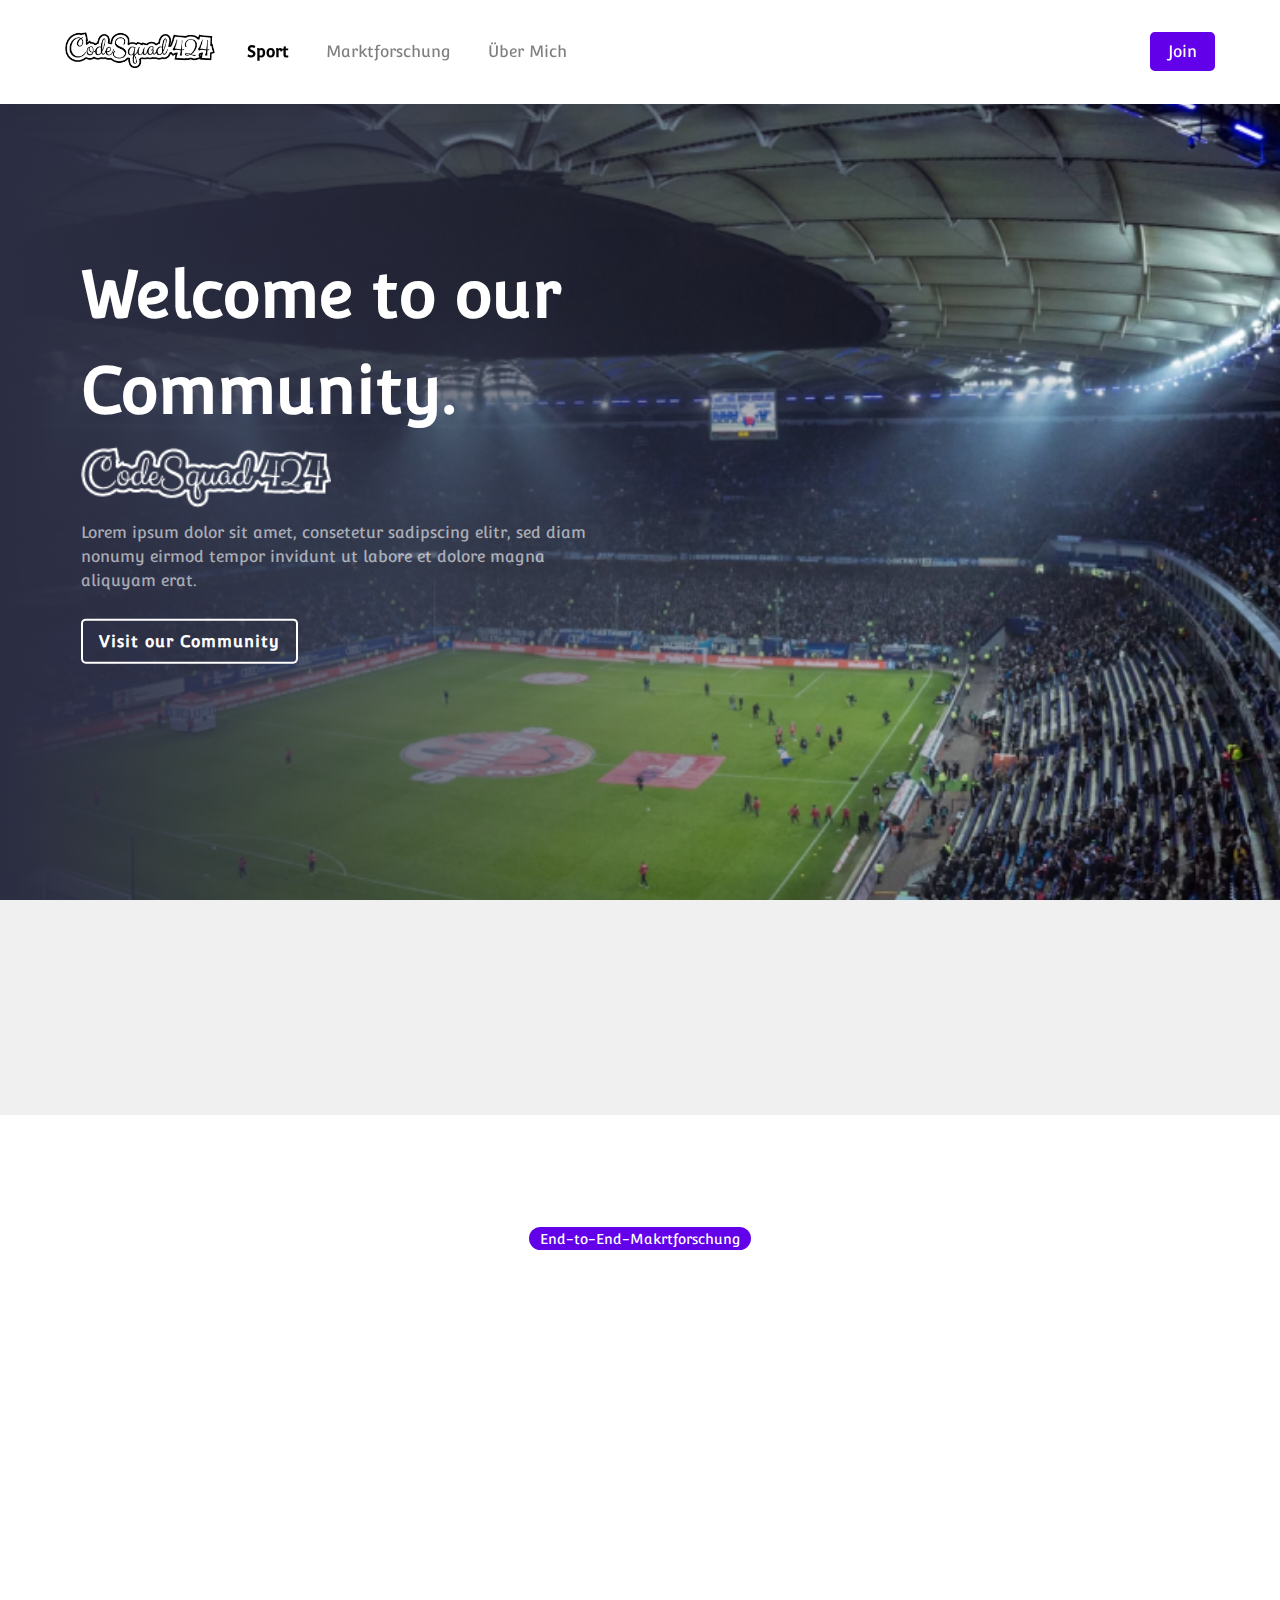
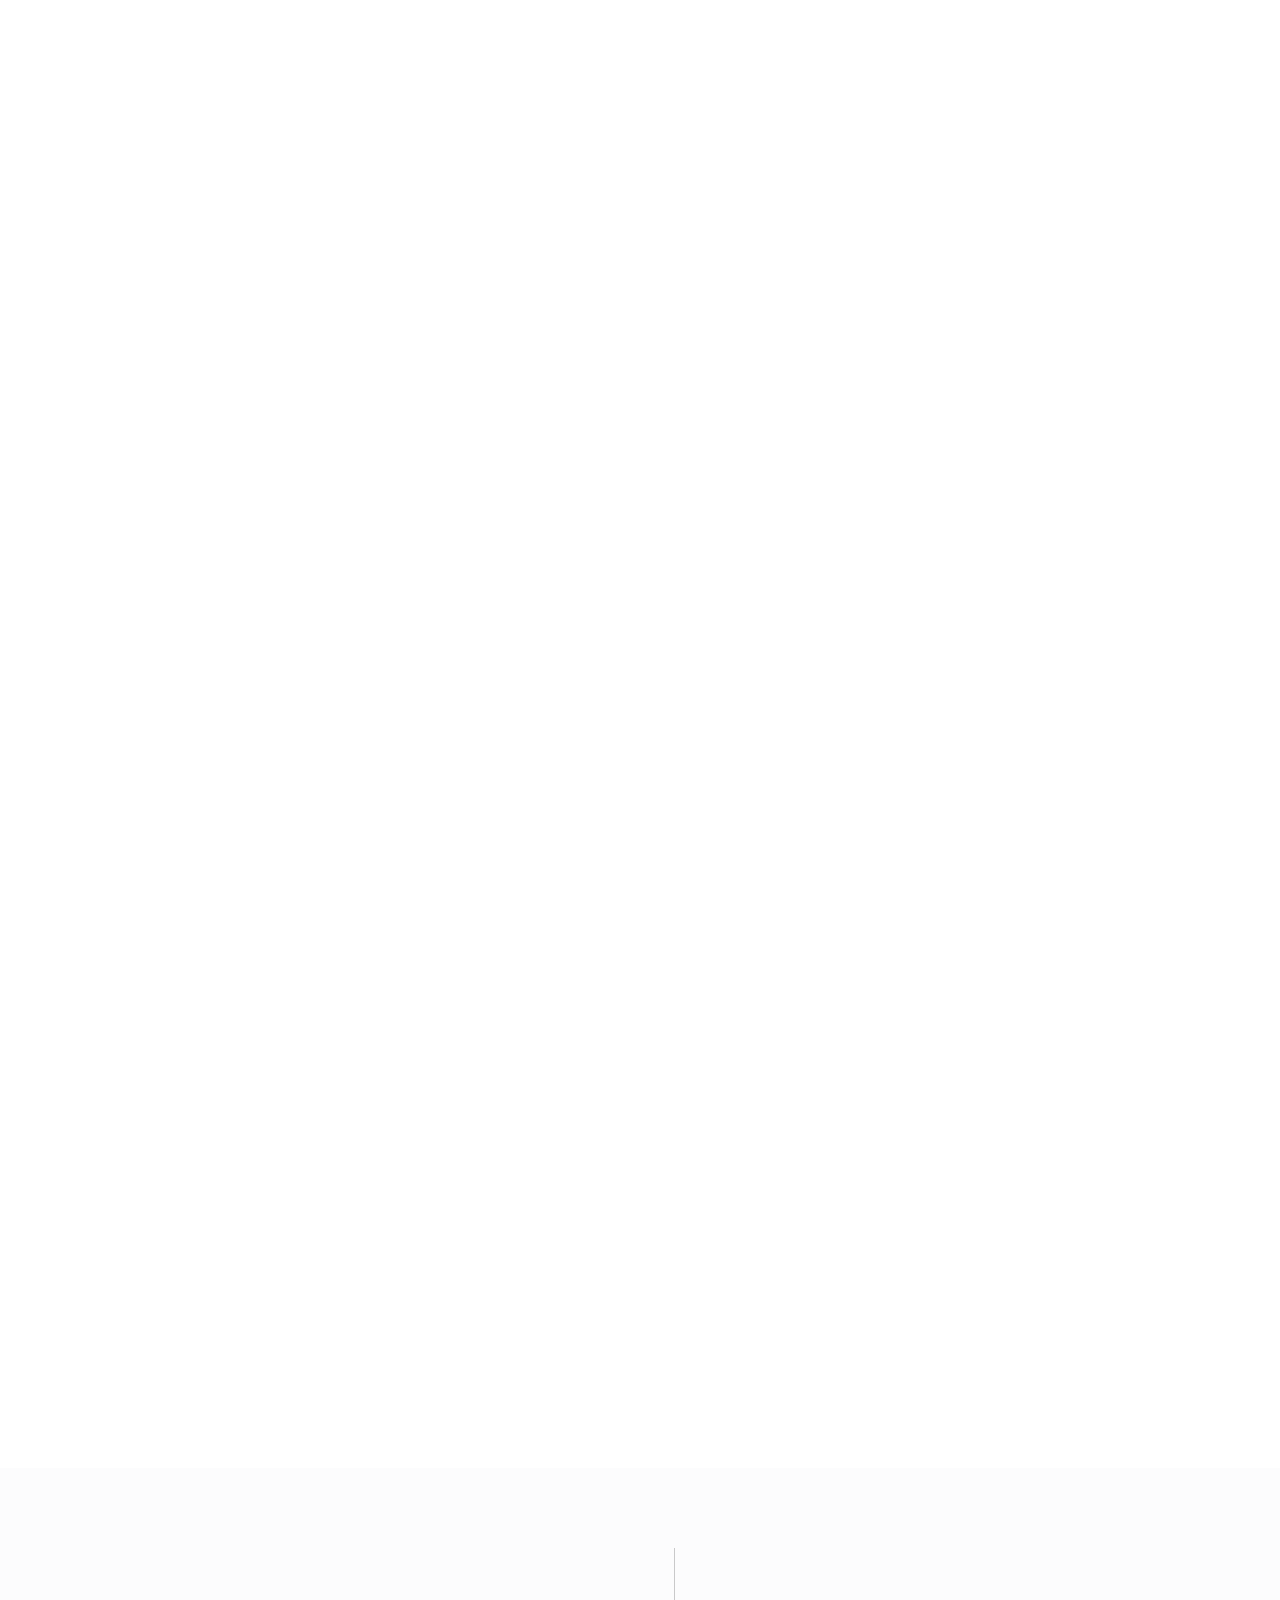
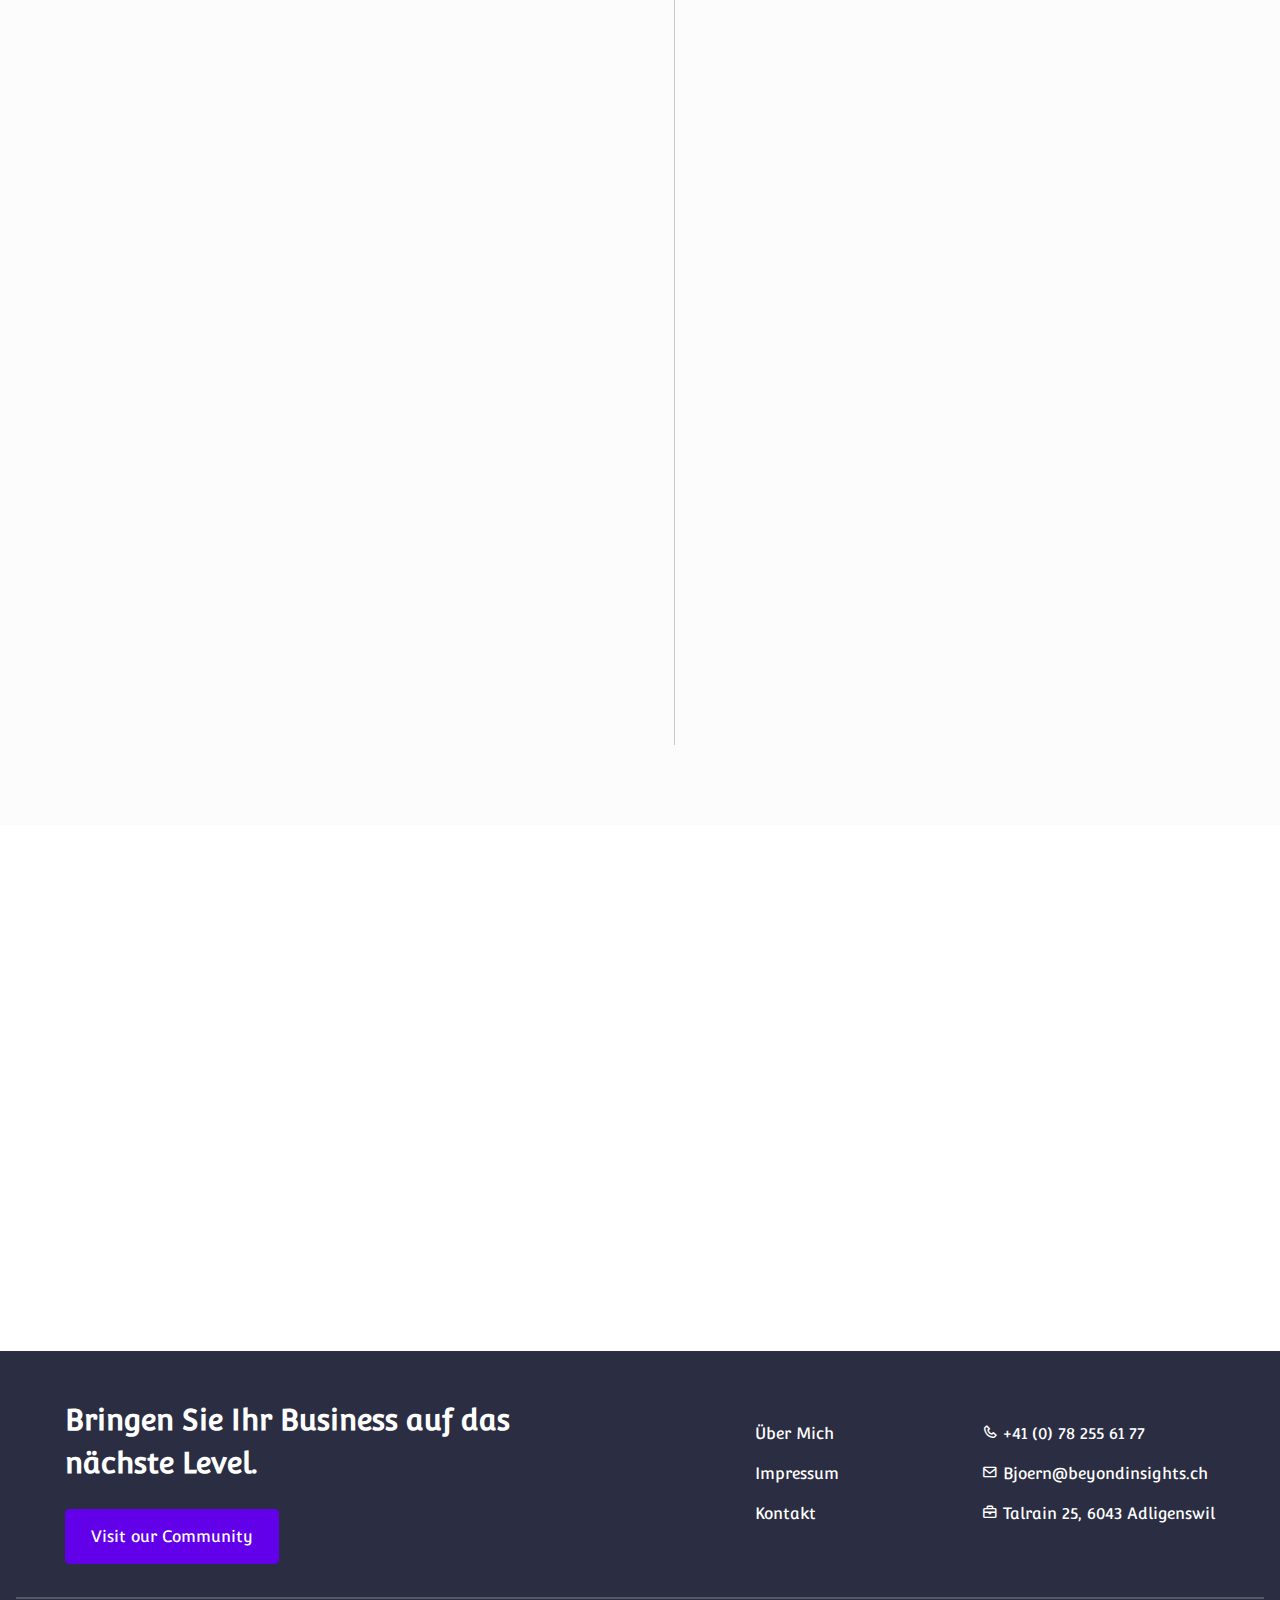
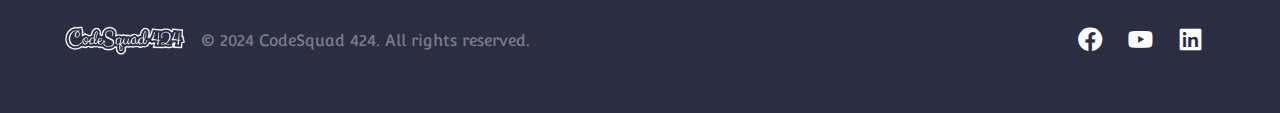
<file: index.html>
<!DOCTYPE html>
<html lang="en">
<head>
    <meta charset="UTF-8">
    <meta name="viewport" content="width=device-width, initial-scale=1.0">
    <title>CodeSquad 424 | A skilled coding squad</title>

    <!-- ========== link favicon image ====================== -->
     <link rel="shortcut icon" href="./images/favicon.ico" type="image/x-icon">
    <!-- ========== link favicon image ====================== -->

    <!-- ========== link all css files ================ -->
     <link rel="stylesheet" href="./css/style.css">
     <link rel="stylesheet" href="./css/responsive/mobileView.css">
     <link rel="stylesheet" href="./css/responsive/tablateView.css">
     <link rel="stylesheet" href="./css/responsive/miniView.css">
    <!-- ========== link all css files ================ -->

    <!-- ============== link aos html file ===================== -->
    <link rel="stylesheet" href="https://unpkg.com/aos@next/dist/aos.css" />
    <!-- ============== link aos html file ===================== -->

    <!-- boxicons cdn -->
    <link href='https://unpkg.com/boxicons@2.1.4/css/boxicons.min.css' rel='stylesheet'>
    <!-- boxicons cdn -->

</head>
<body>

    <!-- =============== Header Section Stat --------------------- -->
     <header>
        <div class="navigation_menus">
            <nav class="mxw">
                <!-- nav left area start -->
                 <div class="nav_left">
                    <a href="index.html"><img src="./images/logo.png" alt="logo" class="nav_logo"></a>

                    <!-- nav items -->
                     <ul class="nav_list" id="navBar">
                        <li><a href="index.html" class="active_link">Sport</a></li>
                        <li><a href="./maintenance.html">Marktforschung</a></li>
                        <li><a href="./maintenance.html">Über Mich</a></li>
                        <li id="close"><i class='bx bx-x'></i></li>
                     </ul>
                    <!-- nav items -->
                 </div>
                <!-- nav left area end -->

                <!-- nav right area start -->
                 <div class="nav_right">
                    <a href="https://web.facebook.com/groups/ctgonline424awd" target="_blank" rel="noopener noreferrer">Join</a>
                    <span id="bar"><i class='bx bx-menu-alt-right'></i></span>
                 </div>
                <!-- nav right area end -->
            </nav>
        </div>


        <!-- ========== header contents start ============== -->
         <div class="header_contents mxw">
            <div class="contents">
                <h1 data-aos="fade-up">Welcome to our Community. <img src="./images/logo_white.png" alt="logo" class="c_name"></h1>
                <p class="head_text">
                    Lorem ipsum dolor sit amet, consetetur sadipscing elitr, sed diam nonumy eirmod tempor invidunt ut labore et dolore magna aliquyam erat.
                </p>

                <a href="https://web.facebook.com/groups/ctgonline424awd" target="_blank" rel="noopener noreferrer" class="visit_cmnty">Visit our Community</a>
            </div>
         </div>
        <!-- ========== header contents end ============== -->

     </header>
    <!-- =============== Header Section End --------------------- -->


    <!-- ================== brand section start ================================= -->
     <section class="brand w_hundred">
        <div class="brand_images mxw">
            <img data-aos="fade-up" src="./images/brands/olympic.png" alt="Olympic" class="brand_img">
            <img data-aos="fade-up" src="./images/brands/iihf.png" alt="IIHF" class="brand_img resize">
            <img data-aos="fade-up" src="./images/brands/spfl.png" alt="SPFL" class="brand_img">
            <img data-aos="fade-up" src="./images/brands/champions_league.png" alt="Champions League" class="brand_img">
            <img data-aos="fade-up" src="./images/brands/uefa.png" alt="UEFA" class="brand_img">
        </div>
     </section>
    <!-- ================== brand section end ================================= -->


    <!-- ===================== End to End Section start ======================= -->
     <section class="end_to_end w_hundred">

        <div class="ete mxw">
            <!-- == end to end head text === -->
            <div class="ete_title">
                <span>End-to-End-Makrtforschung</span>
                <h2 data-aos="fade-up">Gewinnen Sie tiefgehende Sport Insights</h2>
                <p data-aos="fade-up" class="ete_para">
                    Gewinnen Sie tiefgehende Sport Insights, um fundierte Entscheidungen zu treffen, strategische Planungen zu optimieren und Ihre Geschäftsziele durch präzise Daten und Analysen zu erreichen.
                </p>
            </div>
            <!-- == end to end head text === -->


            <!-- end to end contents -->
             <div class="end_to_end_contents">

                <!-- dual card -->
                 <div class="dualcard">
                    <!-- ete card -->
                 <div class="ete_card">
                    <img data-aos="fade-up" src="./images/ete-card/e1.png" alt="card" class="card_img">
                    <strong data-aos="fade-up">Fanbindung</strong>
                    <p data-aos="fade-up" class="ete_card_texts">
                        Nutzen Sie umfangreiche Daten, um Ihr Verständnis und Ihre Verbindung zu den Fans zu vertiefen
                    </p>
                 </div>
                <!-- ete card -->

                <!-- ete card -->
                <div class="ete_card">
                    <img data-aos="fade-up" src="./images/ete-card/e2.png" alt="card" class="card_img">
                    <strong data-aos="fade-up">Performance Reporting</strong>
                    <p data-aos="fade-up" class="ete_card_texts">
                        Nutzen sie Performance Reporting für Ihre Medien- und Sponsoringpartner, die wichtige Kennzahlen wie Zielgruppe, Sichtbarkeit und Fanprofile abdecken.
                    </p>
                 </div>
                <!-- ete card -->
                 </div>
                <!-- dual card -->

                <!-- ete runner -->
                 <div class="ete_runner">
                    <img data-aos="fade-up" src="./images/ete-card/run.png" alt="runner" class="runner">
                 </div>
                <!-- ete runner -->

                <!-- dual card -->
                <div class="dualcard">
                    <!-- ete card -->
                 <div class="ete_card">
                    <img data-aos="fade-up" src="./images/ete-card/e3.png" alt="card" class="card_img">
                    <strong data-aos="fade-up">Verkaufsbotschaften</strong>
                    <p data-aos="fade-up" class="ete_card_texts">
                        Unterstützung bei der Erstellung von insightsbasierten Sales Messages für Verkaufsaktivitäten in den Bereichen Medien, Sponsoring und Licensing.
                    </p>
                 </div>
                <!-- ete card -->

                <!-- ete card -->
                <div class="ete_card">
                    <img data-aos="fade-up" src="./images/ete-card/e4.png" alt="card" class="card_img">
                    <strong data-aos="fade-up">Strategische Entscheidungen</strong>
                    <p data-aos="fade-up" class="ete_card_texts">
                        Erhalten Sie Daten und Insights für Ihre internen strategischen Entscheidungen, einschliesslich Markenbildung, Rechtepakete, Wachstumsstrategien und Formatentwicklung.
                    </p>
                 </div>
                <!-- ete card -->
                 </div>
                <!-- dual card -->

             </div>
            <!-- end to end contents -->
            
        </div>
     </section>
    <!-- ===================== End to End Section end ======================= -->


    <!-- ====================== Bereiche section start ===================== -->
     <section class="bereiche w_hundred">

        <div class="bereiche_contents mxw">
            <!-- about bereiche -->
            <div class="about_bereiche">

                <!-- bereiche left contents -->
                <div data-aos="fade-up" class="bereiche_left_contents">
                    <span>Bereiche</span>
                    <h3>Titel zu Insights Bereiche</h3>
                    <p class="bereiche_para">
                        Lorem ipsum dolor sit amet, consetetur sadipscing elitr, sed diam nonumy eirmod tempor invidunt ut labore et dolore magna
                    </p>
                </div>
                <!-- bereiche left contents -->

                <!-- bereiche right image -->
                 <div class="bereiche_right_img">
                    <img data-aos="fade-up" src="./images/bereiche/stadium.png" alt="stadium" class="bereiche_img">
                 </div>
                <!-- bereiche right image -->
            </div>
            <!-- about bereiche -->

        </div>

        <!-- ==== bereiche cards ========== -->
         <div class="bereiche_cards w_hundred">

            <div class="bereiche_card_container mxw">

                <!-- bereiche card -->
                <div data-aos="fade-up" class="bereiche_card">
                    <img src="./images/bereiche/b1.png" alt="Bereiche Card" class="bereiche_card_img">
                    <strong>Zuschauerzahlen</strong>
                    <p class="bereiche_card_para">
                        Berichte angepasst an Ihre Bedürfnisse für strategisch wertvolle Entscheidungen. Zusammenarbeit mit externen.
                    </p>
                </div>
                <!-- bereiche card -->

                <!-- bereiche card -->
                <div data-aos="fade-up" class="bereiche_card">
                    <img src="./images/bereiche/b2.png" alt="Bereiche Card" class="bereiche_card_img">
                    <strong>Sponsoring-Analyse</strong>
                    <p class="bereiche_card_para">
                        Sponsoring-Analysen für Bedürfnisse klare Partnerschaftsdiskussionen Bedürfnisse, Analysen für klare und maximale Vorteile. strategisch wertvolle.
                    </p>
                </div>
                <!-- bereiche card -->

                <!-- bereiche card -->
                <div data-aos="fade-up" class="bereiche_card">
                    <img src="./images/bereiche/b3.png" alt="Bereiche Card" class="bereiche_card_img">
                    <strong>Marktforschung</strong>
                    <p class="bereiche_card_para">
                        Direkte oder externe Forschung liefert relevante Insights, beleuchtet Fanverhalten, oder externe Forschung liefert relevante und unterstützt strategische Entscheidungen.
                    </p>
                </div>
                <!-- bereiche card -->

                <!-- bereiche card -->
                <div data-aos="fade-up" class="bereiche_card">
                    <img src="./images/bereiche/b4.png" alt="Bereiche Card" class="bereiche_card_img">
                    <strong>Analyse Digitaler Kanäle</strong>
                    <p class="bereiche_card_para">
                        Analyse sozialer Strategien Medien und Websites liefert handlungsorientierte Bedürfnisse Erkenntnisse zur Optimierung und Fanbindung.
                    </p>
                </div>
                <!-- bereiche card -->

                <!-- bereiche card -->
                <div data-aos="fade-up" class="bereiche_card">
                    <img src="./images/bereiche/b5.png" alt="Bereiche Card" class="bereiche_card_img">
                    <strong>Integration der Insights</strong>
                    <p class="bereiche_card_para">
                        Erkenntnisse werden zugänglich und strategisch Bedürfnisse umsetzbar gemacht. Zur Optimierung und Fanbindung.
                    </p>
                </div>
                <!-- bereiche card -->

                <!-- bereiche card -->
                <div data-aos="fade-up" class="bereiche_card">
                    <img src="./images/bereiche/b6.png" alt="Bereiche Card" class="bereiche_card_img">
                    <strong>Ausrichtung auf Ihre Ziele</strong>
                    <p class="bereiche_card_para">
                        Verbesserung der Forschungsfähigkeiten durch Expertise, Bedürfnisse, Unterstützung und effektive Zusammenarbeit mit externen Agenturen.
                    </p>
                </div>
                <!-- bereiche card -->

            </div>

         </div>
        <!-- ==== bereiche cards ========== -->

     </section>
    <!-- ====================== Bereiche section end ===================== -->


    <!-- ==================== br consulting section start ===================== -->
     <section class="br_consulting w_hundred">
        <div class="br_consulting_container mxw">
            <!-- === br_consng =========== -->
            <div class="br_consulting_left">

                <!-- ====== br_consng top ===== -->
                <div class="br_cnsng_top">
                    <div class="br_consng_content">
                        <img data-aos="fade-up" src="./images/logo_2.png" alt="logo" class="br_consng_logo">
                        <div data-aos="fade-up" class="infos">
                            <span>BR Consulting</span>
                            <strong>Erstgespräch</strong>
                        </div>

                        <!-- details -->
                        <div data-aos="fade-up" class="details">

                            <div class="time">
                                <i class='bx bx-time-five'></i>
                                <span>30 min</span>
                            </div>

                            <div class="meeting_type">
                                <i class='bx bx-phone'></i>
                                <strong>Phone call</strong>
                            </div>

                        </div>
                        <!-- details -->

                        <div data-aos="fade-up" class="descriptions">
                            <p>This is an example of a meeting you would have with a potential customer to demonstrate your product.</p>
                        </div>

                    </div>
                </div>
                <!-- ====== br_consng top ===== -->

                <div data-aos="fade-up" class="br_cnsng_bottom">
                    <a href="#">Cookie settings</a>
                    <a href="#" class="black">Report abuse</a>
                </div>
            </div>
            <!-- === br_consng =========== -->


            <!-- ========== br consulting right part =========== -->
             <div class="br_consuting_right">
                <strong data-aos="fade-up">Select a Date & Time</strong>
                <!-- calander -->
                 <img data-aos="fade-up" src="./images/calendar.png" alt="calander" class="calander" title="It is not a dynamic calendar. It's just an image.">
                <!-- calander -->

                <!-- time zone -->
                 <div data-aos="fade-up" class="time_zone">
                    <strong>Time zone</strong>
                    <div class="select_item">
                        <i class='bx bx-world'></i>
                        <select name="time" id="time">
                            <option value="Central European Time (8:11pm)">Central European Time (8:11pm)</option>
                            <option value="Central European Time (8:11pm)">Central Germany Time (8:11pm)</option>
                            <option value="Central European Time (8:11pm)">Central France Time (8:11pm)</option>
                            <option value="Central European Time (8:11pm)">Central Spain Time (8:11pm)</option>
                            <option value="Central European Time (8:11pm)">Central Belgium Time (8:11pm)</option>
                        </select>
                    </div>
                 </div>
                <!-- time zone -->

                <!-- button -->
                 <div data-aos="fade-up" class="troubleshooting_button">
                    <a href="./maintenance.html"><i class='bx bx-wrench'></i> Troubleshooting</a>
                 </div>
                <!-- button -->

             </div>
            <!-- ========== br consulting right part =========== -->

        </div>
     </section>
    <!-- ==================== br consulting section end ===================== -->


    <!-- ====================== faq section start ============================== -->
     <section class="faq w_hundred">
        <div class="faq_container mxw">
            <!-- faq left -->
            <div data-aos="fade-up" class="faq_left">
                <span>FAQ</span>
                <h4>Häufig gestellte Fragen</h4>
                <p class="faq_para">
                    Hier finden Sie Antworten auf häufig gestellte Fragen zu meinen Dienstleistungen und Forschungsansätzen.
                </p>
            </div>
            <!-- faq left -->

            <!-- faq right -->
            <div data-aos="fade-up" class="faq_right">
                <!-- faq contents -->
                <li>
                    <label for="first_faq">Lorem ipsum dolor sit amet <span><i class='bx bx-down-arrow-circle' ></i></span></label>
                    <input type="radio" name="accordion" id="first_faq" checked>
                    <div class="faq_content">
                        <p>Lorem ipsum dolor sit amet consectetur, adipisicing elit. Sunt reprehenderit odit quod inventore maiores ipsa sed facilis itaque commodi, perspiciatis, alias doloribus voluptates possimus quaerat incidunt nostrum laborum? Cupiditate, iure! </p>
                    </div>
                </li>
                <!-- faq contents -->

                <!-- faq contents -->
                <li>
                    <label for="second_faq">Lorem ipsum dolor sit amet <span><i class='bx bx-down-arrow-circle' ></i></span></label>
                    <input type="radio" name="accordion" id="second_faq">
                    <div class="faq_content">
                        <p>Lorem ipsum dolor sit amet consectetur, adipisicing elit. Sunt reprehenderit odit quod inventore maiores ipsa sed facilis itaque commodi, perspiciatis, alias doloribus voluptates possimus quaerat incidunt nostrum laborum? Cupiditate, iure! </p>
                    </div>
                </li>
                <!-- faq contents -->

                <!-- faq contents -->
                <li>
                    <label for="third_faq">Lorem ipsum dolor sit amet <span><i class='bx bx-down-arrow-circle' ></i></span></label>
                    <input type="radio" name="accordion" id="third_faq">
                    <div class="faq_content">
                        <p>Lorem ipsum dolor sit amet consectetur, adipisicing elit. Sunt reprehenderit odit quod inventore maiores ipsa sed facilis itaque commodi, perspiciatis, alias doloribus voluptates possimus quaerat incidunt nostrum laborum? Cupiditate, iure! </p>
                    </div>
                </li>
                <!-- faq contents -->
            </div>
            <!-- faq right -->
        </div>

     </section>
    <!-- ====================== faq section end ============================== -->


    <!-- ===================== footer section start ============================== -->
     <footer class="w_hundred">
        <!-- footer_content -->
         <div class="footer_content mxw">
            <!-- footer left -->
             <div class="footer_left">
                <h5>Bringen Sie Ihr Business auf das nächste Level.</h5>
                <a href="https://web.facebook.com/groups/ctgonline424awd" target="_blank" rel="noopener noreferrer">Visit our Community</a>
             </div>
            <!-- footer left -->

            <!-- footer right -->
             <div class="footer_right">
                <!-- links -->
                 <div class="links">
                    <ul>
                        <li><a href="./maintenance.html">Über Mich</a></li>
                        <li><a href="./maintenance.html">Impressum</a></li>
                        <li><a href="./maintenance.html">Kontakt</a></li>
                    </ul>
                 </div>
                <!-- links -->

                <!-- links -->
                 <div class="links">
                    <ul>
                        <li><a href="#"><span><i class='bx bx-phone' ></i></span> +41 (0) 78 255 61 77</a></li>
                        <li><a href="#"><span><i class='bx bx-envelope' ></i></span> Bjoern@beyondinsights.ch</a></li>
                        <li><a href="#"><span><i class='bx bx-briefcase' ></i></span> Talrain 25, 6043 Adligenswil</a></li>
                    </ul>
                 </div>
                <!-- links -->
             </div>
            <!-- footer right -->
         </div>
         

         <!-- footer line -->
          <div class="footer_hr w_hundred">
            <hr class="footer_line mxw_two">
          </div>
         <!-- footer line -->

         <div class="footer_bottom w_hundred">
            <!-- bottom content -->
             <div class="footer_bottom_content mxw">
                 <!-- footer bottom -->

                <!-- copywrite -->
                <div class="copywrite">
                    <img src="./images/logo_white.png" alt="logo" class="footer_logo">
                    <span>&copy; 2024 CodeSquad 424. All rights reserved.</span>
                </div>
                <!-- copywrite -->

                <!-- social link -->
                <div class="footer_social">
                    <a href="https://web.facebook.com/groups/ctgonline424awd" target="_blank" rel="noopener noreferrer" title="Facebook - CoderTrust"><i class='bx bxl-facebook-circle' ></i></a>
                    <a href="https://www.youtube.com/@CodersTrustBangladesh" target="_blank" rel="noopener noreferrer" title="Youtube - CoderTrust"><i class='bx bxl-youtube' ></i></a>
                    <a href="https://bd.linkedin.com/company/coderstrustnet" target="_blank" rel="noopener noreferrer" title="Linkedin - CoderTrust"><i class='bx bxl-linkedin-square' ></i></a>
                </div>
                <!-- social link -->

                <!-- footer bottom -->
             </div>
            <!-- bottom content -->
         </div>

        <!-- footer_content -->
     </footer>
    <!-- ===================== footer section end ============================== -->


    <!-- =========== link aos script ===================== -->
    <script src="https://unpkg.com/aos@next/dist/aos.js"></script>
    <script>
      AOS.init({
        offset: 200,
        duration: 1000,
      });
    </script>
    <!-- =========== link aos script ===================== -->
    

    <!-- link script file -->
     <script src="./js/app.js"></script>
    <!-- link script file -->

    <!-- ================ not inspect js ============== -->
    <script>
        document.addEventListener('contextmenu', event => event.preventDefault());
    </script>    
    <!-- ================ not inspect js ============== -->

    <!-- ================ not inspect (ctrl+u) js ============== -->
    <script>
        document.onkeydown = function(e) {
            if (e.ctrlKey && 
                (e.key === 'u' || e.key === 'U' || e.key === 'i' || e.key === 'I' || e.key === 'p' || e.key === 'P' || e.key === 's' || e.key === 'S')) {
                return false;
            }
        };
    </script>        
    <!-- ================ not inspect (ctrl+u) js ============== -->

</body>
</html>
</file>
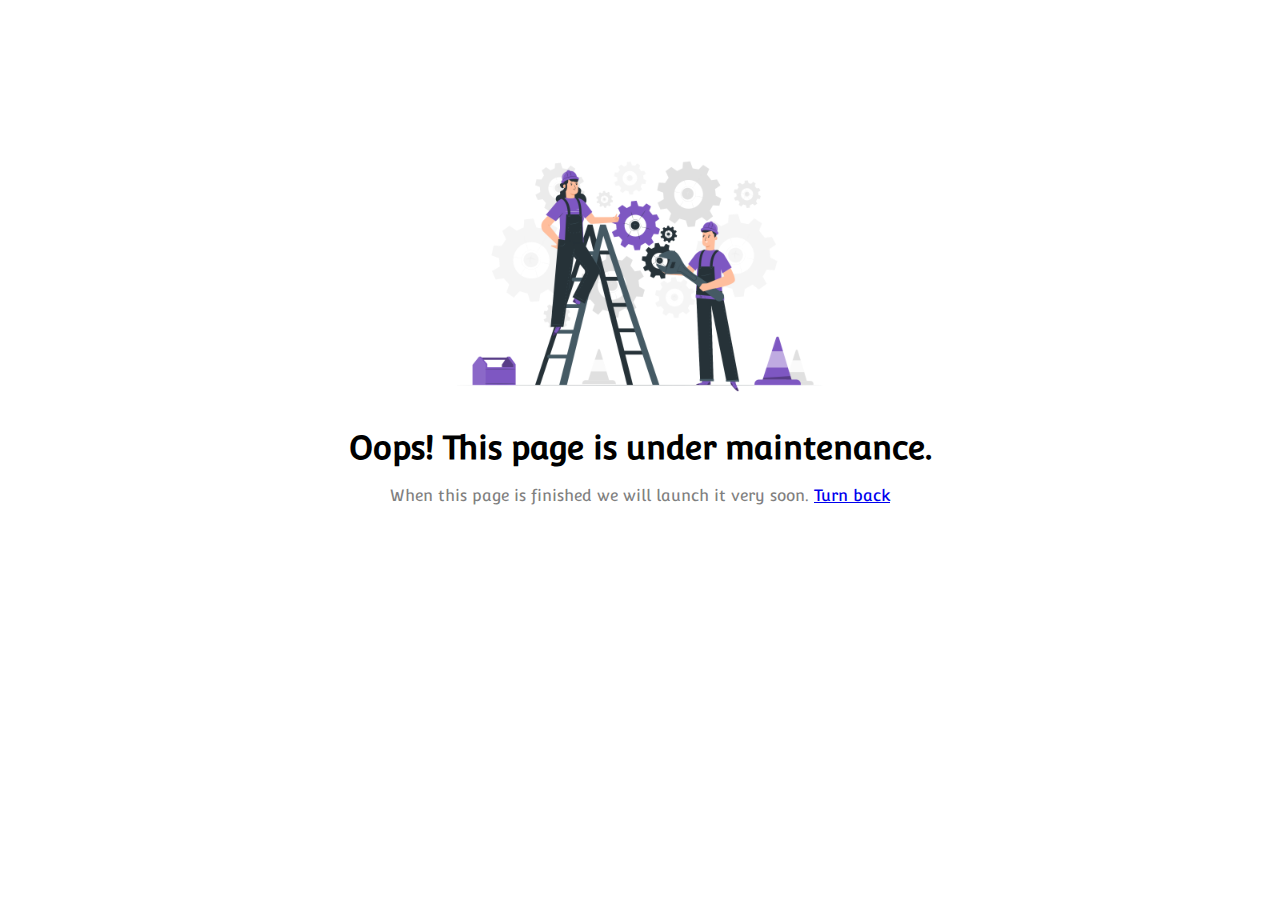
<file: maintenance.html>
<!DOCTYPE html>
<html lang="en">
<head>
    <meta charset="UTF-8">
    <meta name="viewport" content="width=device-width, initial-scale=1.0">
    <title>Page is Under Maintenance | CodeSquad 424</title>

    <!-- ========== link favicon image ====================== -->
     <link rel="shortcut icon" href="./images/favicon.ico" type="image/x-icon">
    <!-- ========== link favicon image ====================== -->

    <!-- ========== link all css files ================ -->
     <link rel="stylesheet" href="./css/style.css">
     <link rel="stylesheet" href="./css/responsive/mobileView.css">
     <link rel="stylesheet" href="./css/responsive/tablateView.css">
     <link rel="stylesheet" href="./css/responsive/miniView.css">
     <link rel="stylesheet" href="./css/responsive/maintenance/maintenance.css">
    <!-- ========== link all css files ================ -->

    <!-- ============== link aos html file ===================== -->
    <link rel="stylesheet" href="https://unpkg.com/aos@next/dist/aos.css" />
    <!-- ============== link aos html file ===================== -->

    <!-- boxicons cdn -->
    <link href='https://unpkg.com/boxicons@2.1.4/css/boxicons.min.css' rel='stylesheet'>
    <!-- boxicons cdn -->

</head>
<body>

    <!-- ============ maintenance section start  ======================== -->
    <div class="maintenance">
        <!-- maintenance -->
        <div class="maintenance_container">
            <!-- image content -->
             <div class="image_content">
                <img src="./images/maintenance.png" alt="maintenance" class="maintenance_img">
             </div>
            <!-- image content -->

            <!-- text content -->
             <div class="text_contents">
                <h5>Oops! This page is under maintenance.</h5>
                <div class="para">
                    <p>When this page is finished we will launch it very soon. <a href="./index.html#">Turn back</a></p>
                </div>
             </div>
            <!-- text content -->
        </div>
        <!-- maintenance -->
    </div>
    <!-- ============ maintenance section end  ======================== -->
    

    <!-- link script file -->
     <script src="./js/app.js"></script>
    <!-- link script file -->
</body>
</html>
</file>
<file: css/style.css>
@import url('https://fonts.googleapis.com/css2?family=Convergence&display=swap');

*{
    margin: 0;
    padding: 0;
    box-sizing: border-box;
}

html{
    scroll-behavior: smooth;
}

:root{
    --light_black: rgba(0,0,0,0.5);
    --light_black2: rgba(0,0,0,0.6);
    --light_white: rgba(255,255,255,0.6);
}

body{
    font-family: "Convergence", sans-serif;
}

/* =========== website scrollbar =============== */
::-webkit-scrollbar{
    width: 8px;
}

::-webkit-scrollbar-track{
    background: transparent;
}

::-webkit-scrollbar-thumb{
    background: #6b6c6b;
    border-radius: 30px;
}
/* =========== website scrollbar =============== */

/* ========= global style ======== */
.mxw{
    max-width: 1150px;
    margin: 0 auto;
}

.mxw_two{
    max-width: 1250px;
    margin: 0 auto;
}

.w_hundred{
    width: 100%;
}

#bar{
    display: none;
}

#close{
    display: none;
}
/* ========= global style ======== */

/* =================hrader section start ========================================= */
header{
    width: 100%;
    height: 100vh;
    background-image: linear-gradient(90.09deg, #2B2D42 0.1%, rgba(217, 217, 217, 0) 96.3%), url("./../images/background.png");
    background-size: cover;
    background-position: center;
    background-repeat: no-repeat;
    position: relative;
    background-attachment: fixed;
}

/* ===== navigation menu ====== */
.navigation_menus{
    width: 100%;
    background: #fff;
    padding: 2rem 1rem;
    box-shadow: 0 0 35px rgba(0, 0, 0, 0.093);
    position: fixed;
    z-index: 999;
}

.navigation_menus nav{
    display: flex;
    align-items: center;
    justify-content: space-between;
}

.navigation_menus nav .nav_left{
    display: flex;
    align-items: center;
    column-gap: 1rem;
}

.nav_logo{
    max-width: 150px;
    width: 100%;
    pointer-events: none;
}

/* nav items */
.nav_list li{
    display: inline-block;
    list-style: none;
}

.nav_list li a{
    text-decoration: none;
    margin: 0 1rem;
    color: var(--light_black);
    transition: all 0.3s ease;
}

.nav_list li a:hover{
    color: #000;
}

.nav_list li a.active_link{
    color: #000;
    font-weight: bolder;
}
/* nav items */

/* nav right button */
.nav_right{
    display: flex;
    align-items: center;
    column-gap: 1rem;
}

.nav_right a{
    text-decoration: none;
    padding: 0.5rem 1rem;
    border: 2px solid #6200ea;
    background: #6200ea;
    color: #fff;
    border-radius: 0.3rem;
    transition: all 0.3s ease;
}

.nav_right a:hover{
    background: transparent;
    color: #6200ea;
}

.nav_right span{
    font-size: 2rem;
}
/* nav right button */

/* ===== navigation menu ====== */

/* ================== header contents ============= */

.contents{
    position: absolute;
    top: 50%;
    transform: translateY(-50%);
    width: 550px;
    line-height: 1.5;
    padding: 0 1rem;
    color: #fff;
}

.contents h1{
    display: flex;
    flex-direction: column;
    font-size: 4rem;
}

.c_name{
    max-width: 250px;
    width: 100%;
    margin: 0.5rem 0;
    pointer-events: none;
}

.contents .head_text{
    margin: 0.3rem 0 2.3rem 0;
    color: var(--light_white);
    /* text-align: justify; */  /*It doesn't look good if you do it, so keep commenting*/
}

.contents .visit_cmnty{
    text-decoration: none;
    padding: 0.7rem 1rem;
    border: 2px solid #fff;
    border-radius: 0.3rem;
    font-weight: bolder;
    letter-spacing: 1px;
    background: transparent;
    color: #fff;
    transition: all 0.3s ease;
}

.contents .visit_cmnty:hover{
    background: #fff;
    color: #6200ea;
}
/* ================== header contents ============= */

/* =================hrader section end ========================================= */

/* ========================= brand section start ========================== */
.brand{
    background: #f0f0f0;
    padding: 2rem 1rem;
}

.brand .brand_images{
    display: flex;
    column-gap: 1.5rem;
    align-items: center;
    justify-content: space-around;
}

.brand .brand_images .brand_img{
    max-width: 150px;
    width: 100%;
    filter: grayscale(100%);
    transition: filter 0.3s ease;
}

.brand .brand_images .brand_img.resize{
    width: 65px;
}

.brand .brand_images .brand_img:hover{
    filter: grayscale(0%);
}
/* ========================= brand section end ========================== */


/* =============== end to end section start ======================== */
.end_to_end{
    padding: 7rem 0 0 0;
}

.ete{
    line-height: 1.5;
    padding: 0 1rem;
}

/* end to end head text */
.ete .ete_title{
    text-align: center;
    margin-bottom: 3.7rem;
}

.ete .ete_title span{
    padding: 0.2rem 0.7rem;
    background: #6200ea;
    border-radius: 30px;
    color: #fff;
    font-size: 0.895rem;
}

.ete .ete_title h2{
    font-size: 2.3rem;
    font-weight: bolder;
    margin: 0.5rem 0;
}

.ete .ete_title .ete_para{
    color: var(--light_black2);
}
/* end to end head text */

/* end to end contents */
.end_to_end_contents{
    display: flex;
    align-items: center;
    justify-content: space-between;
}

.dualcard .ete_card{
    max-width: 320px;
    width: 100%;
    line-height: 1.5;
    display: flex;
    flex-direction: column;
    text-align: center;
    margin-bottom: 3.8rem;
}

.dualcard .ete_card .card_img{
    width: 64px;
    margin: 0 auto;
}

.dualcard .ete_card strong{
    margin: 1rem 0 0.5rem 0;
    font-size: 1.4rem;
}

.dualcard .ete_card .ete_card_texts{
    font-size: 1rem;
    color: var(--light_black2);
}
/* end to end contents */

/* =============== end to end section end ======================== */


/* Bereiche section start ===================================== */
.bereiche{
    padding: 7rem 0;
}

.bereiche_contents{
    padding: 0 1rem;
}

.bereiche_contents .about_bereiche{
    line-height: 1.5;
    display: flex;
    align-items: center;
    justify-content: space-between;
}

.bereiche_contents .about_bereiche .bereiche_left_contents{
    width: 45%;
}

.bereiche_contents .about_bereiche .bereiche_left_contents span{
    padding: 0.2rem 0.5rem;
    border-radius: 30px;
    background: #6200ea;
    color: #fff;
    font-size: 0.825rem;
}

.bereiche_contents .about_bereiche .bereiche_left_contents h3{
    margin: 0.8rem 0;
    font-size: 3rem;
    line-height: 1.3;
}

.bereiche_contents .about_bereiche .bereiche_left_contents .bereiche_para{
    color: var(--light_black2);
}

.bereiche_contents .about_bereiche .bereiche_right_img{
    width: 45%;
}

.bereiche_contents .about_bereiche .bereiche_right_img img{
    width: 100%;
}

/* bereiche cards */
.bereiche_cards{
    margin-top: 4rem;
}

.bereiche_cards .bereiche_card_container{
    display: grid;
    grid-template-columns: repeat(auto-fit, minmax(300px, 1fr));
    grid-column-gap: 3.5rem;
    grid-row-gap: 1.5rem;
    padding: 0 1rem;
}

.bereiche_cards .bereiche_card_container .bereiche_card{
    display: flex;
    flex-direction: column;
    text-align: start;
    line-height: 1.5;
}

.bereiche_cards .bereiche_card_container .bereiche_card strong{
    margin: 1rem 0 0.5rem 0;
    font-size: 1.2rem;
}

.bereiche_cards .bereiche_card_container .bereiche_card .bereiche_card_para{
    color: var(--light_black2);
    text-align: justify;
}

.bereiche_cards .bereiche_card_container .bereiche_card img{
    max-width: 64px;
    width: 100%;
}
/* bereiche cards */

/* Bereiche section end ===================================== */


/* ================= br consulting section start ======================= */
.br_consulting{
    background: #fcfcfd;
    padding: 5rem 0;
}

.br_consulting_left{
    position: relative;
}

.br_consulting_container{
    display: flex;
    justify-content: space-between;
    column-gap: 1rem;
}

.br_consng_content, .br_cnsng_bottom{
    padding: 2rem;
}

.br_consng_content img{
    max-width: 94px;
    width: 100%;
}

.br_consng_content .infos{
    display: flex;
    flex-direction: column;
    margin: 1rem 0;
    line-height: 1.5;
}

.br_consng_content .infos span{
    font-size: 1.2rem;
    color: var(--light_black2);
    font-weight: normal;
}

.br_consng_content .infos strong{
    font-size: 2.1rem;
}

/* details */
.details{
    margin: 1rem 0;
}

.details .time, .details .meeting_type{
    display: flex;
    align-items: center;
    column-gap: 0.5rem;
    font-size: 1.1rem;
    color: var(--light_black2);
    line-height: 2;
}

.descriptions{
    margin: 1rem 0;
}

.descriptions p{
    color: var(--light_black2);
    font-size: 1.1rem;
}
/* details */

/* buttons */
.br_cnsng_bottom{
    width: 100%;
    position: absolute;
    display: flex;
    align-items: center;
    justify-content: space-between;
    bottom: 0;
}

.br_cnsng_bottom a{
    text-decoration: none;
    font-size: 0.955rem;
    color: #3388ff;
}

.br_cnsng_bottom a.black{
    color: #000;
}
/* buttons */


/* right side */
.br_consuting_right{
    padding: 3rem;
    border-left: 1px solid rgba(0,0,0,0.2);
}

.br_consuting_right strong{
    font-size: 1.5rem;
}

.br_consuting_right .calander{
    width: 100%;
    margin: 2.2rem 0;
    cursor: not-allowed;
}

/* time zone */
.time_zone{
    margin-bottom: 2.2rem;
    line-height: 2.7;
}

.time_zone strong{
    font-size: 1.3rem;
}

.select_item{
    display: flex;
    align-items: center;
    column-gap: 0.1rem;
    font-size: 1.3rem;
}

.select_item select{
    border: none;
    outline: none;
    font-size: 1.2rem;
}

.troubleshooting_button a{
    display: inline-block;
    align-items: center;
    column-gap: 1rem;
    font-size: 1.1rem;
    text-decoration: none;
    color: #000;
    padding: 0.8rem 1.2rem;
    border: 2px solid #000;
    background: transparent;
    border-radius: 30px;
    transition: all 0.3s ease;
}

.troubleshooting_button a:hover{
    background: #000;
    color: #fff;
}
/* time zone */

/* right side */

/* ================= br consulting section end ======================= */


/* ===================== faq section start =========================== */
.faq{
    padding: 7rem 1rem;
}

.faq .faq_container{
    display: flex;
    align-items: center;
    justify-content: space-between;
}

.faq .faq_container .faq_left{
    width: 45%;
}

.faq .faq_container .faq_left span{
    padding: 0.2rem 0.5rem;
    border-radius: 30px;
    background: #6200ea;
    color: #fff;
    font-size: 0.825rem;
}

.faq .faq_container .faq_left h4{
    font-size: 2.9rem;
    line-height: 1.3;
    margin: 1rem 0;
}

.faq .faq_container .faq_left .faq_para{
    line-height: 1.5;
    font-size: 1.1rem;
    color: var(--light_black2);
}

.faq .faq_container .faq_right{
    width: 45%;
}

.faq_right li{
    list-style: none;
    line-height: 1.5;
    margin-bottom: 1rem;
}

.faq_right li label{
    display: flex;
    align-items: center;
    justify-content: space-between;
    font-size: 1.2rem;
    font-weight: bolder;
    cursor: pointer;
}

.faq_right li label i{
    font-size: 1.4rem;
    color: #6200ea;
}

.faq_right label + input[type="radio"]{
    display: none;
}

.faq_right li .faq_content{
    padding: 1rem 2.1rem 0 0;
    text-align: justify;
    max-height: 0;
    overflow: hidden;
    color: var(--light_black2);
    transition: max-height .70s ease-in-out;
}

.faq_right label + input[type="radio"]:checked + .faq_content{
    max-height: 500px;
}
/* ===================== faq section end =========================== */


/* ============== footer setion start ========================== */
footer{
    padding: 3rem 1rem;
    background: #2B2D42;
}

footer .footer_content{
    display: flex;
    align-items: center;
    justify-content: space-between;
    line-height: 1.5;
    color: #fff;
}

footer .footer_content .footer_left{
    width: 45%;
}

footer .footer_content .footer_left h5{
    font-size: 1.8rem;
    margin-bottom: 2.5rem;
}

footer .footer_content .footer_left a{
    text-decoration: none;
    padding: 1rem 1.5rem;
    border: 2px solid #6200ea;
    background: #6200ea;
    color: #fff;
    border-radius: 0.3rem;
    transition: all 0.3s ease;
}

footer .footer_content .footer_left a:hover{
    background: #fff;
    border-color: #fff;
    color: #6200ea;
}

footer .footer_content .footer_right{
    width: 40%;
    display: flex;
    align-items: center;
    justify-content: space-between;
}

.footer_right .links ul li{
    list-style: none;
}

.footer_right .links ul li a{
    text-decoration: none;
    font-size: 1rem;
    color: #fff;
    line-height: 2.5;
}

.footer_right .links ul li a:hover{
    text-decoration: underline;
}

/* footer line */

.footer_hr{
    margin: 3rem 0 1rem 0;
}

.footer_line{
    border: 1px solid rgba(255,255,255,0.2);
}
/* footer line */

/* footer bottom */
.footer_bottom .footer_bottom_content{
    display: flex;
    align-items: center;
    justify-content: space-between;
}

.footer_bottom .footer_bottom_content .copywrite{
    display: flex;
    align-items: center;
    column-gap: 1rem;
    color: rgba(255,255,255,0.4);
}

.footer_bottom .footer_bottom_content .copywrite img{
    max-width: 120px;
    width: 100%;
    pointer-events: none;
}

/* footer social */
.footer_social{
    display: flex;
    align-items: center;
}

.footer_social a{
    text-decoration: none;
    font-size: 1.8rem;
    color: #fff;
}

.footer_social a i{
    width: 50px;
    height: 50px;
    line-height: 50px;
    text-align: center;
    border-radius: 50%;
    transition: 0.3s ease;
}

.footer_social a i:hover{
    background: #6200ea;
}
/* footer social */

/* footer bottom */

/* ============== footer setion end ========================== */
</file>
<file: css/responsive/mobileView.css>
/* =============== iphone SE ==================== */
@media (max-width: 480px) {

    /* header section */
    .contents {
        padding: 0 0.5rem;
    }

    .header_contents .contents h1 {
        font-size: 2.3rem;
    }

    .c_name {
        max-width: 200px;
        width: 100%;
        margin: 1rem 0;
    }
    /* header section */

    /* ==== end t0 end ========= */
    .ete .ete_title h2, .faq .faq_container .faq_left h4 {
        font-size: 2rem;
        margin: 0.8rem 0;
    }
    /* ==== end t0 end ========= */

    /* ==== bereiche ======= */
    .bereiche_contents .about_bereiche .bereiche_left_contents h3 {
        font-size: 2rem;
    }

    .bereiche .bereiche_contents .about_bereiche .bereiche_right_img {
        width: 100%;
    }

    .bereiche_cards .bereiche_card_container .bereiche_card {
        text-align: center;
        margin-bottom: 1rem;
    }

    .bereiche_cards .bereiche_card_container .bereiche_card img {
        margin: 0 auto;
    }
    /* ==== bereiche ======= */

    /* ====== br consulting =========== */
    .br_consulting .br_consulting_container .br_consuting_right .calander {
        width: 100%;
    }
    /* ====== br consulting =========== */

    /* ============= faq section ======== */
    .faq .faq_container .faq_left .faq_para {
        font-size: 1rem;
    }

    .faq .faq_container .faq_right {
        width: 100% !important;
    }
    /* ============= faq section ======== */

    /* ===== footer ======= */
    footer .footer_content .footer_right {
        display: flex;
        flex-wrap: wrap;
        column-gap: 2rem;
    }
    /* ===== footer ======= */
    
}
/* =============== iphone SE ==================== */
</file>
<file: css/responsive/tablateView.css>
@media (max-width: 680px) {

    /* ====== header navbar ============ */
    .navigation_menus {
        padding: 1rem;
    }
    /* ====== header navbar ============ */

    #bar{
        display: initial;
    }
    
    #close{
        display: initial;
        position: absolute;
        top: 3rem;
        right: 2rem;
        font-size: 1.7rem;
    }

    /* navbar */
    .nav_list{
        display: flex;
        flex-direction: column;
        align-items: flex-start;
        justify-content: flex-start;
        top: 0;
        position: fixed;
        height: 100%;
        left: -300px;
        width: 300px;
        background-color: #f6f6f6;
        box-shadow: 0 40px 60px rgba(0, 0, 0, 0.01);
        padding: 5rem 1rem 0 1rem;
        transition: all 0.5s ease;
        z-index: 999;
    }

    .nav_list li a{
        line-height: 2;
    }

    .nav_list.opennav{
        left: 0;
    }
    /* navbar */

    /* =========== end to end ========== */
    .dualcard {
        display: flex;
        justify-content: space-between;
        flex-wrap: wrap;
    }
    /* =========== end to end ========== */

    /* ========= footer section ================ */
    .footer_bottom .footer_bottom_content, .footer_bottom .footer_bottom_content .copywrite {
        row-gap: 0.5rem;
        flex-wrap: wrap;
        justify-content: center;
        line-height: 1.8;
    }
    /* ========= footer section ================ */
    
}
</file>
<file: css/responsive/miniView.css>
@media (max-width: 1170px) {

    /* =============== header ============== */
    .contents {
        position: absolute;
        top: 50%;
        left: 50%;
        transform: translate(-50%, -50%);
        width: 100%;
        text-align: center;
        padding: 0 2rem;
    }

    .c_name {
        margin: 0 auto;
    }
    /* =============== header ============== */
    
}

/* =============== 1087px ================= */
@media (max-width: 1087px) {

    /* == end to end section === */
    .end_to_end_contents {
        display: flex;
        flex-direction: column-reverse;
        align-items: center;
        justify-content: space-between;
    }

    .dualcard {
        width: 100%;
        display: flex;
        align-items: center;
        justify-content: space-evenly;
    }

    .ete_runner{
        margin-bottom: 4rem;
    }
    /* == end to end section === */

    /* ==== brand ======= */
    .brand .brand_images {
        display: flex;
        flex-wrap: wrap;
        justify-content: space-evenly;
    }
    /* ==== brand ======= */
    
}
/* =============== 1087px ================= */


/* ============== 910px ================= */
@media (max-width: 910px) {

    /* ======== header ======== */
    .contents h1 {
        font-size: 3.5rem;
    }
    /* ======== header ======== */

    /* === bereiche ==== */
    .bereiche_contents .about_bereiche {
        display: flex;
        flex-direction: column;
    }

    .bereiche_contents .about_bereiche .bereiche_left_contents {
        width: 100%;
        text-align: center;
        margin-bottom: 2rem;
    }

    .bereiche_contents .about_bereiche .bereiche_right_img {
        width: 80%;
    }
    /* === bereiche ==== */

    /* =========== faq section ============== */
    .faq .faq_container {
        display: flex;
        flex-direction: column;
        align-items: center;
        justify-content: center;
    }

    .faq .faq_container .faq_left {
        width: 100%;
        text-align: center;
        margin-bottom: 2rem;
    }

    .faq .faq_container .faq_right {
        width: 80%;
    }
    /* =========== faq section ============== */

    /* ========= br consulting section ========= */
    .br_consulting {
        padding: 0;
    }

    .br_consulting_container {
        display: flex;
        flex-direction: column;
        justify-content: center;
        row-gap: 1rem;
    }

    .br_consng_content, .br_cnsng_bottom {
        padding: 2rem 1rem;
        text-align: center;
    }

    .details {
        display: flex;
        flex-direction: column;
        justify-content: center;
        align-items: center;
    }

    .descriptions p {
        margin-bottom: 5rem;
    }

    .br_consuting_right .calander {
        width: 70%;
    }

    .br_consuting_right {
        padding: 3rem;
        display: flex;
        flex-direction: column;
        justify-content: center;
        align-items: center;
        border-left: none;
    }

    .time_zone {
        text-align: center;
    }
    /* ========= br consulting section ========= */


    /* ==== footer section ============= */
    footer .footer_content {
        flex-direction: column;
        justify-content: center;
    }

    footer .footer_content .footer_left {
        width: 100%;
        text-align: center;
    }

    footer .footer_content .footer_right {
        width: 100%;
        display: flex;
        flex-direction: column;
        align-items: center;
        justify-content: space-evenly;
        margin-top: 2rem;
        text-align: center;
    }
    /* ==== footer section ============= */
    
}
/* ============== 910px ================= */


/* =================== 690px=========================== */
@media (max-width: 690px) {

    /* = bereiche card == */
    .bereiche_cards .bereiche_card_container {
        display: grid;
        grid-template-columns: repeat(auto-fit, minmax(250px, 1fr));
        grid-column-gap: 3.5rem;
        grid-row-gap: 1.5rem;
        padding: 0 1rem;
    }
    /* = bereiche card == */
    
}
/* =================== 690px=========================== */
</file>
<file: css/responsive/maintenance/maintenance.css>
.maintenance{
    width: 100%;
    padding: 0.5rem;
}

.maintenance_container{
    max-width: 600px;
    margin: 100px auto;
}

.maintenance_container .image_content{
    display: flex;
    justify-content: center;
}

.maintenance_container .image_content img{
    max-width: 400px;
    width: 100%;
}

.maintenance_container .text_contents{
    text-align: center;
    line-height: 2;
}

.maintenance_container .text_contents h5{
    font-size: 2rem;
}

.maintenance_container .text_contents .para{
    color: rgba(0,0,0,0.5);
}
</file>
